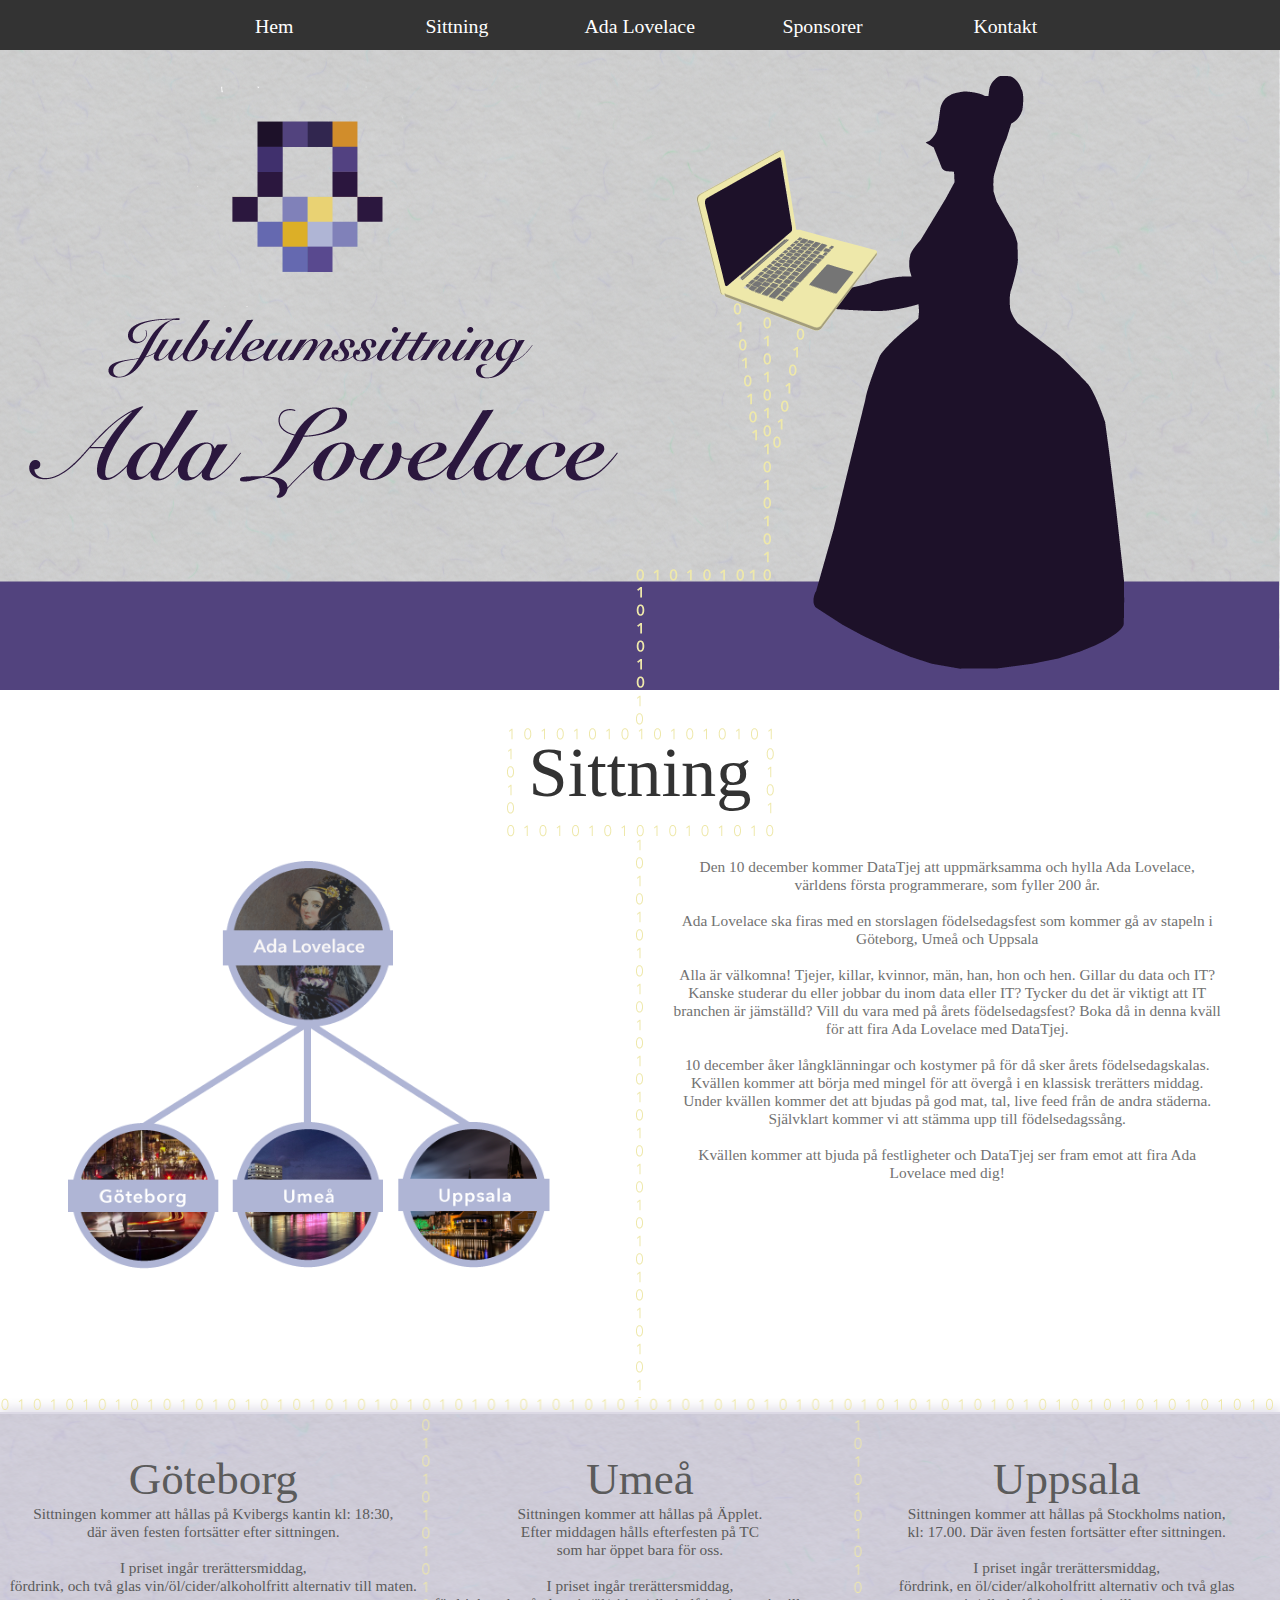
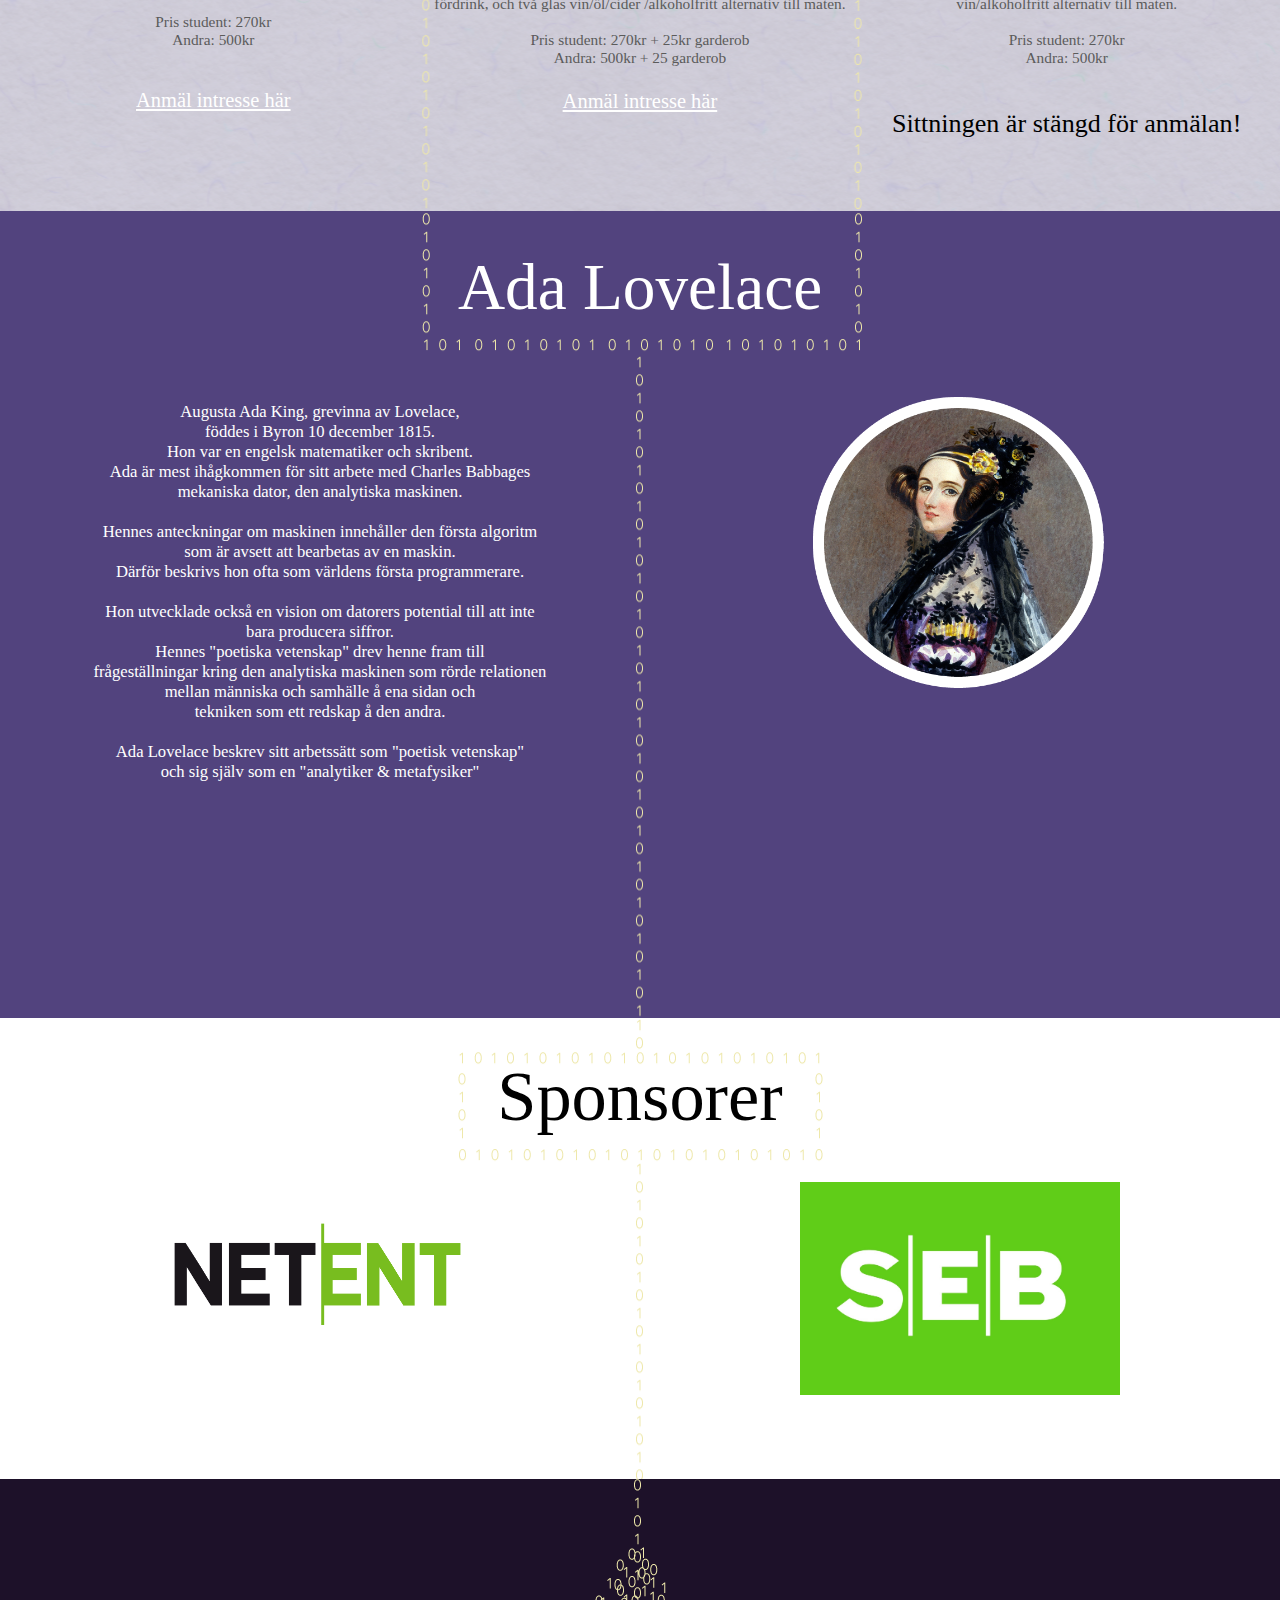
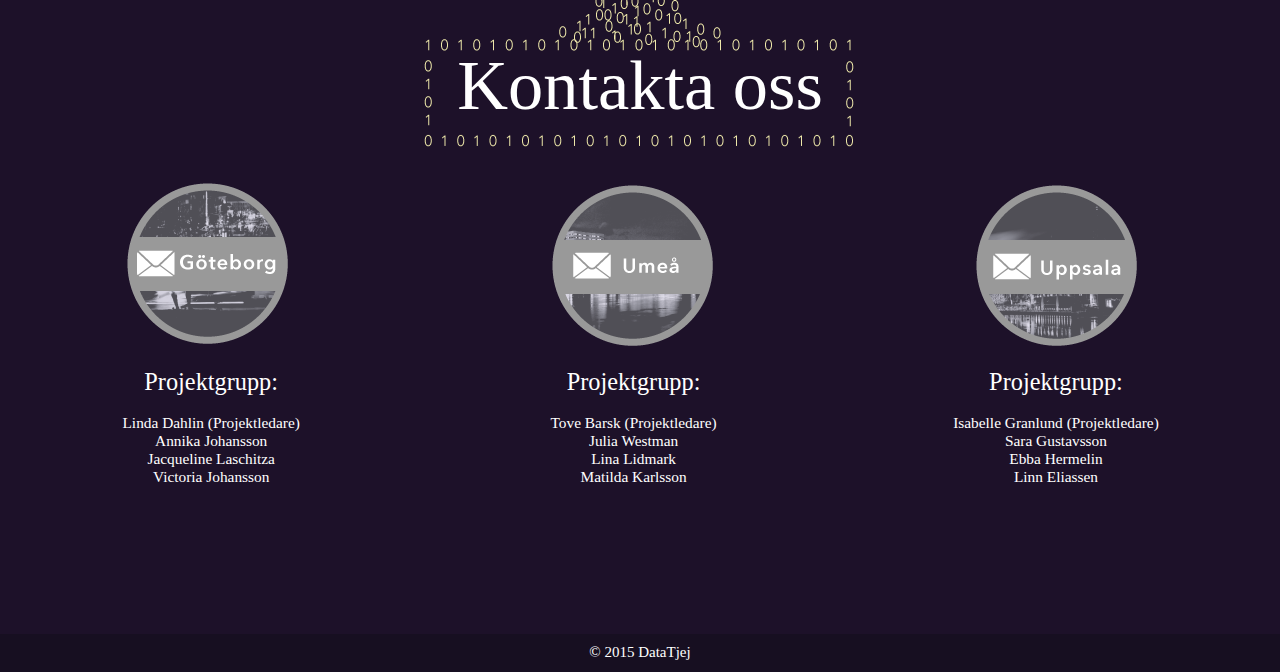
<file: index.html>
<!DOCTYPE html>
  <html>
    <head>
      <meta charset="utf-8">
      <title>Ada sittning</title>
      <link rel="stylesheet" type="text/css" href="hem.css">    
      <meta name="viewport" content="width=device-width, initial-scale=1, user-scalable=yes">
        <link media="screen and (min-width: 200px) and (max-width: 500px)" type="text/css" href="css/stilmall.css">
        <link media="screen and (min-width: 500px) and (max-width: 800px)" type="text/css" href="css/stilmall.css">
      <script src="https://ajax.googleapis.com/ajax/libs/jquery/1.11.3/jquery.min.js"></script>
    </head>
    <body>
      <div id="container">
        <div id="menuContainer">
          <a href="#hem">
            <div id="hembutton">
              <h5>Hem</h5>
            </div>
          </a>
          <a href="#sittningen">
            <div class="menuButton">
              <h5>Sittning</h5>
            </div>
          </a>
        <a href="#AdaLovelace">
          <div class="menuButton">
            <h5>Ada Lovelace</h5>
          </div>
        </a>
        <a href="#sponsorer">
          <div class="menuButton">
            <h5>Sponsorer</h5>
          </div>
        </a>
          <a href="#kontakt">
            <div class="menuButton">
              <h5>Kontakt</h5>
            </div>
          </a>
      </div>

      <p id="hem"></p>

      <div id="header">
        
        <img src="pics/Header.png" alt="Headerback">
      </div>

       <p id="sittningen"></p>
       <div id="sittning">
          <h1>Sittning</h1>
          <div id="rubrik">
          </div>

          <div id="sittningv">
            <img src="pics/träd.png" alt="sittningsbild">
          </div>
          
          <div id="sittningh">
            <div id="sittningtext">
              <p> Den 10 december kommer DataTjej att uppmärksamma och hylla Ada Lovelace, världens första programmerare, som fyller 200 år.<br><br>

Ada Lovelace ska firas med en storslagen födelsedagsfest som kommer gå av stapeln i Göteborg, Umeå och Uppsala<br><br>

Alla är välkomna! Tjejer, killar, kvinnor, män, han, hon och hen. Gillar du data och IT? Kanske studerar du eller jobbar du inom data eller IT? Tycker du det är viktigt att IT branchen är jämställd? Vill du vara med på årets födelsedagsfest? Boka då in denna kväll för att fira Ada Lovelace med DataTjej.<br><br>

10 december åker långklänningar och kostymer på för då sker årets födelsedagskalas. Kvällen kommer att börja med mingel för att övergå i en klassisk trerätters middag. Under kvällen kommer det att bjudas på god mat, tal, live feed från de andra städerna. Självklart kommer vi att stämma upp till födelsedagssång. <br><br>

Kvällen kommer att bjuda på festligheter och DataTjej ser fram emot att fira Ada Lovelace med dig!</p>
            </div>
          </div>
    
      </div>
      <div id="biljetter">
        <div id="del1">
          <h3>Göteborg</h3>


              <p> Sittningen kommer att hållas på Kvibergs kantin kl: 18:30,<br>
              
                 där även festen fortsätter efter sittningen.
                   <br> <br>
                I priset ingår trerättersmiddag, <br>fördrink, och två glas vin/öl/cider/alkoholfritt alternativ till maten.
                <br> <br>
                Pris student: 270kr<br>
                Andra: 500kr<br>
              </p>
              <a href="https://docs.google.com/forms/d/1VEbL4_DiP-sPY-cSVGkcnn8jzJflkWBUE3mh4T1oEtw/viewform">Anmäl intresse här</a>
         



        </div>
        <div id="del2">
          <h3>Umeå</h3>


            <p> Sittningen kommer att hållas på Äpplet.
                <br> 
                Efter middagen hålls efterfesten på TC 
                <br>som har öppet bara för oss. 
                <br> <br>
               I priset ingår trerättersmiddag, <br>fördrink, och två glas vin/öl/cider /alkoholfritt alternativ till maten.
                <br> <br>
                Pris student: 270kr + 25kr garderob<br>
                Andra: 500kr + 25 garderob
              </p>

              <a href="https://docs.google.com/forms/d/1FsXqYZQz6J2qxlXb5Utz8jux0iVx03G1RCtlLJFBytk/viewform">Anmäl intresse här</a>



        </div>
        <div id="del3">
          <h3>Uppsala</h3>
          <p> Sittningen kommer att hållas på Stockholms nation,<br> kl: 17.00. Där även festen fortsätter efter sittningen.
               <br> <br>
            I priset ingår trerättersmiddag, <br>fördrink, en öl/cider/alkoholfritt alternativ och två glas vin/alkoholfritt alternativ till maten.
            <br> <br>
            Pris student: 270kr<br>
            Andra: 500kr
          </p>
           <h4>Sittningen är stängd för anmälan!</h4>
        </div>
      </div>

      <p id="AdaLovelace"></p>
      <div id="ada">
       <h1>Ada Lovelace</h1>
          <div id="adav">
            <p>Augusta Ada King, grevinna av Lovelace, <br>föddes i Byron 10 december 1815.<br>
            Hon var en engelsk matematiker och skribent. <br>
            Ada är mest ihågkommen för sitt arbete med Charles Babbages<br> mekaniska dator, den analytiska maskinen. <br><br>
            Hennes anteckningar om maskinen innehåller den första algoritm <br>som är avsett att bearbetas av en maskin. <br>Därför beskrivs hon ofta som världens första programmerare. <br><br>
            Hon utvecklade också en vision om datorers potential till att inte <br>bara producera siffror.<br> Hennes "poetiska vetenskap" drev henne fram till <br>frågeställningar kring den analytiska maskinen som rörde relationen <br>mellan människa och samhälle å ena sidan och <br>tekniken som ett redskap å den andra.<br><br>
            Ada Lovelace beskrev sitt arbetssätt som "poetisk vetenskap"<br> och sig själv som en "analytiker & metafysiker"


          </p>
          </div>

          <div id="adah">
            <img src="pics/ada.png" alt="adabild" >
          </div>
      </div>
      <p id="sponsorer"></p>
      <div id="sponsors">
         <h1>Sponsorer</h1>
        <div id="sponsorh">
          <a href="http://www.netent.com/?lang=sv"><img src="pics/netentlogo.png" /></a>
        </div>
        <div id="sponsorv">
          <a href="http://sebgroup.com/"><img src="pics/seblogo.jpg" /></a>
        </div>
      </div>  
      <div id="contacts">
      <p id="kontakt"></p>
        <h1>Kontakta oss</h1>
        <div class="d1">
           <a href="mailto:adagoteborg@datatjej.se"><img src="pics/göt.png" alt="adabild" ></a>
                <h3>Projektgrupp:</h3><br>
             <p>Linda Dahlin (Projektledare)<br>
             Annika Johansson<br>
             Jacqueline Laschitza<br>
             Victoria Johansson<br>
           </p>

        </div>
        <div class="d1">
          <a href="mailto:adaumea@datatjej.se"><img src="pics/ume.png" alt="adabild" ></a>

          <h3>Projektgrupp:</h3><br>
             <p>Tove Barsk (Projektledare)<br>
             Julia Westman<br>
             Lina Lidmark<br>
             Matilda Karlsson<br>
           </p>
        </div>
        <div class="d1">
          <a href="mailto:adauppsala@datatjej.se"><img src="pics/upp.png" alt="adabild" ></a>
                <h3>Projektgrupp:</h3><br>
             <p>Isabelle Granlund (Projektledare)<br>
             Sara Gustavsson<br>
             Ebba Hermelin<br>
             Linn Eliassen<br>
           </p>
        </div>
      </div>
      <div id="fotter">
          <p>© 2015 DataTjej</p>
        </div>
      </div>
    </div>
  </body>
</html>
</file>
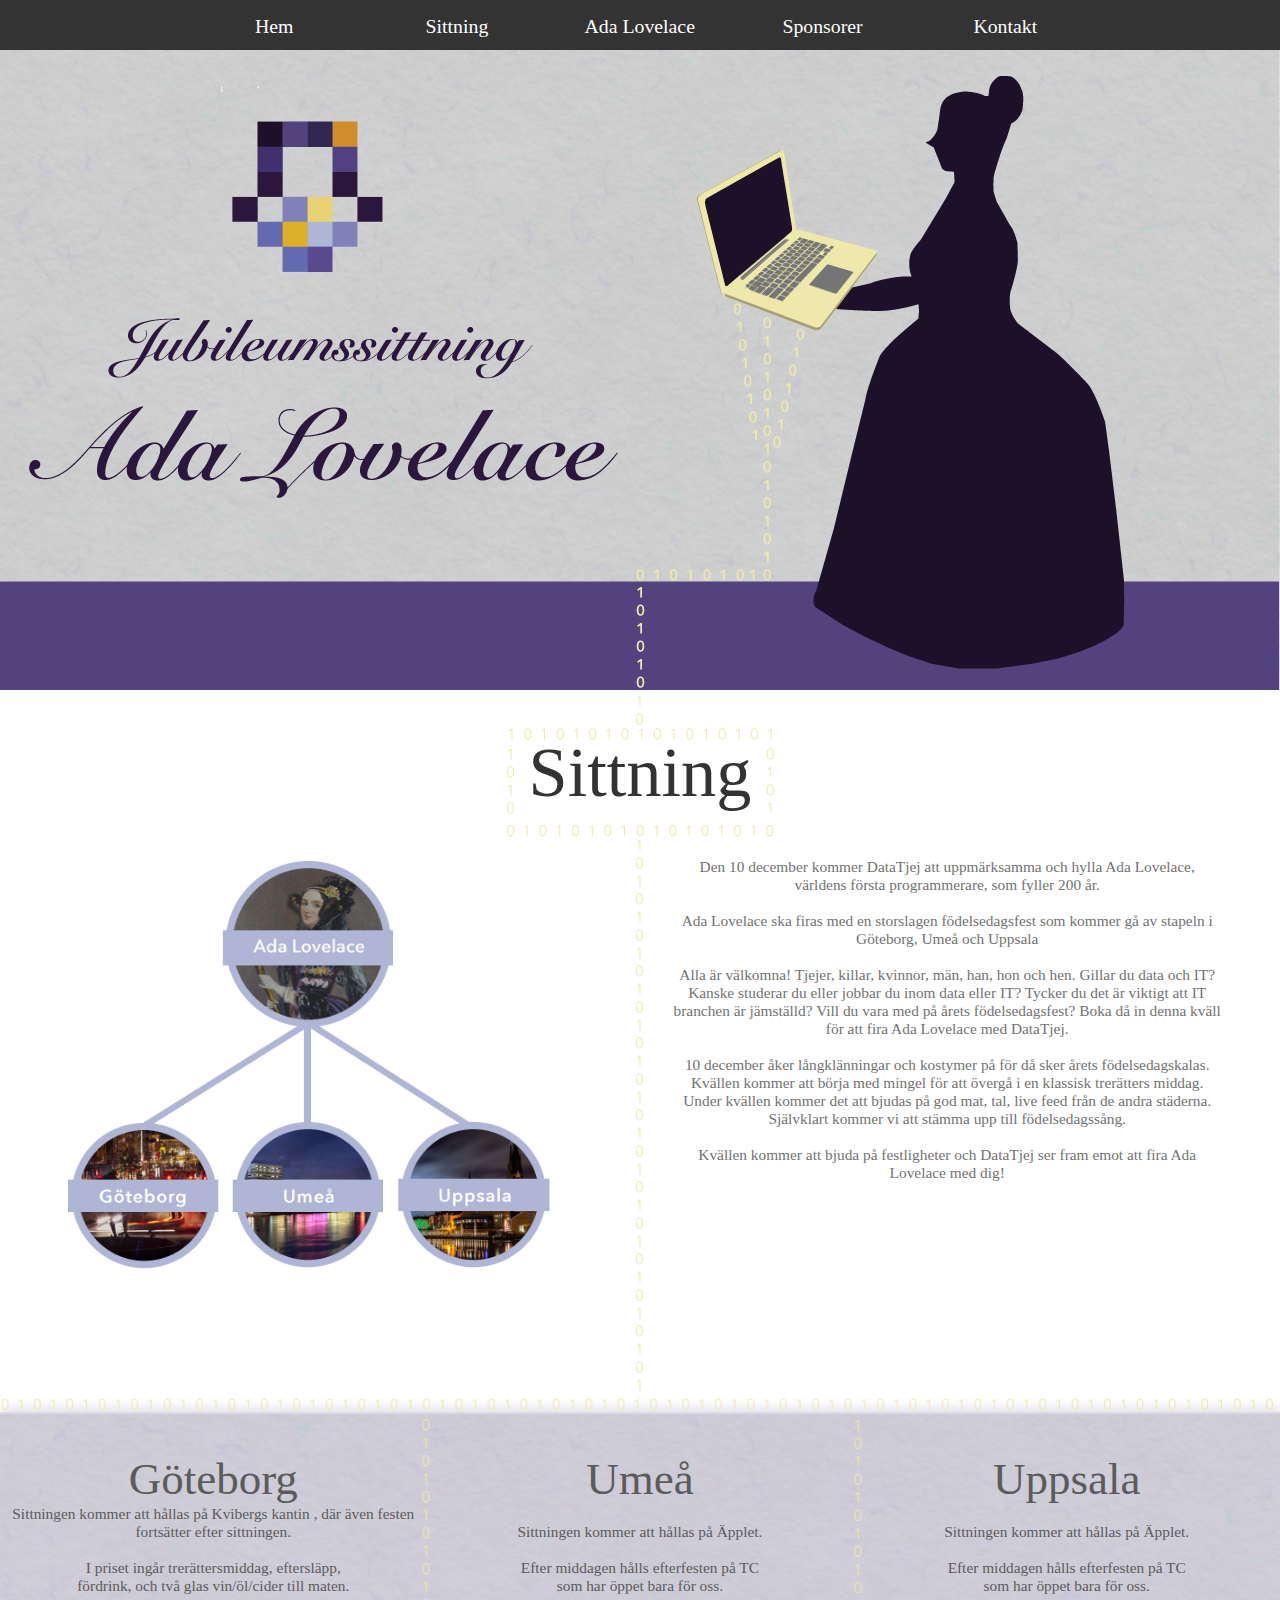
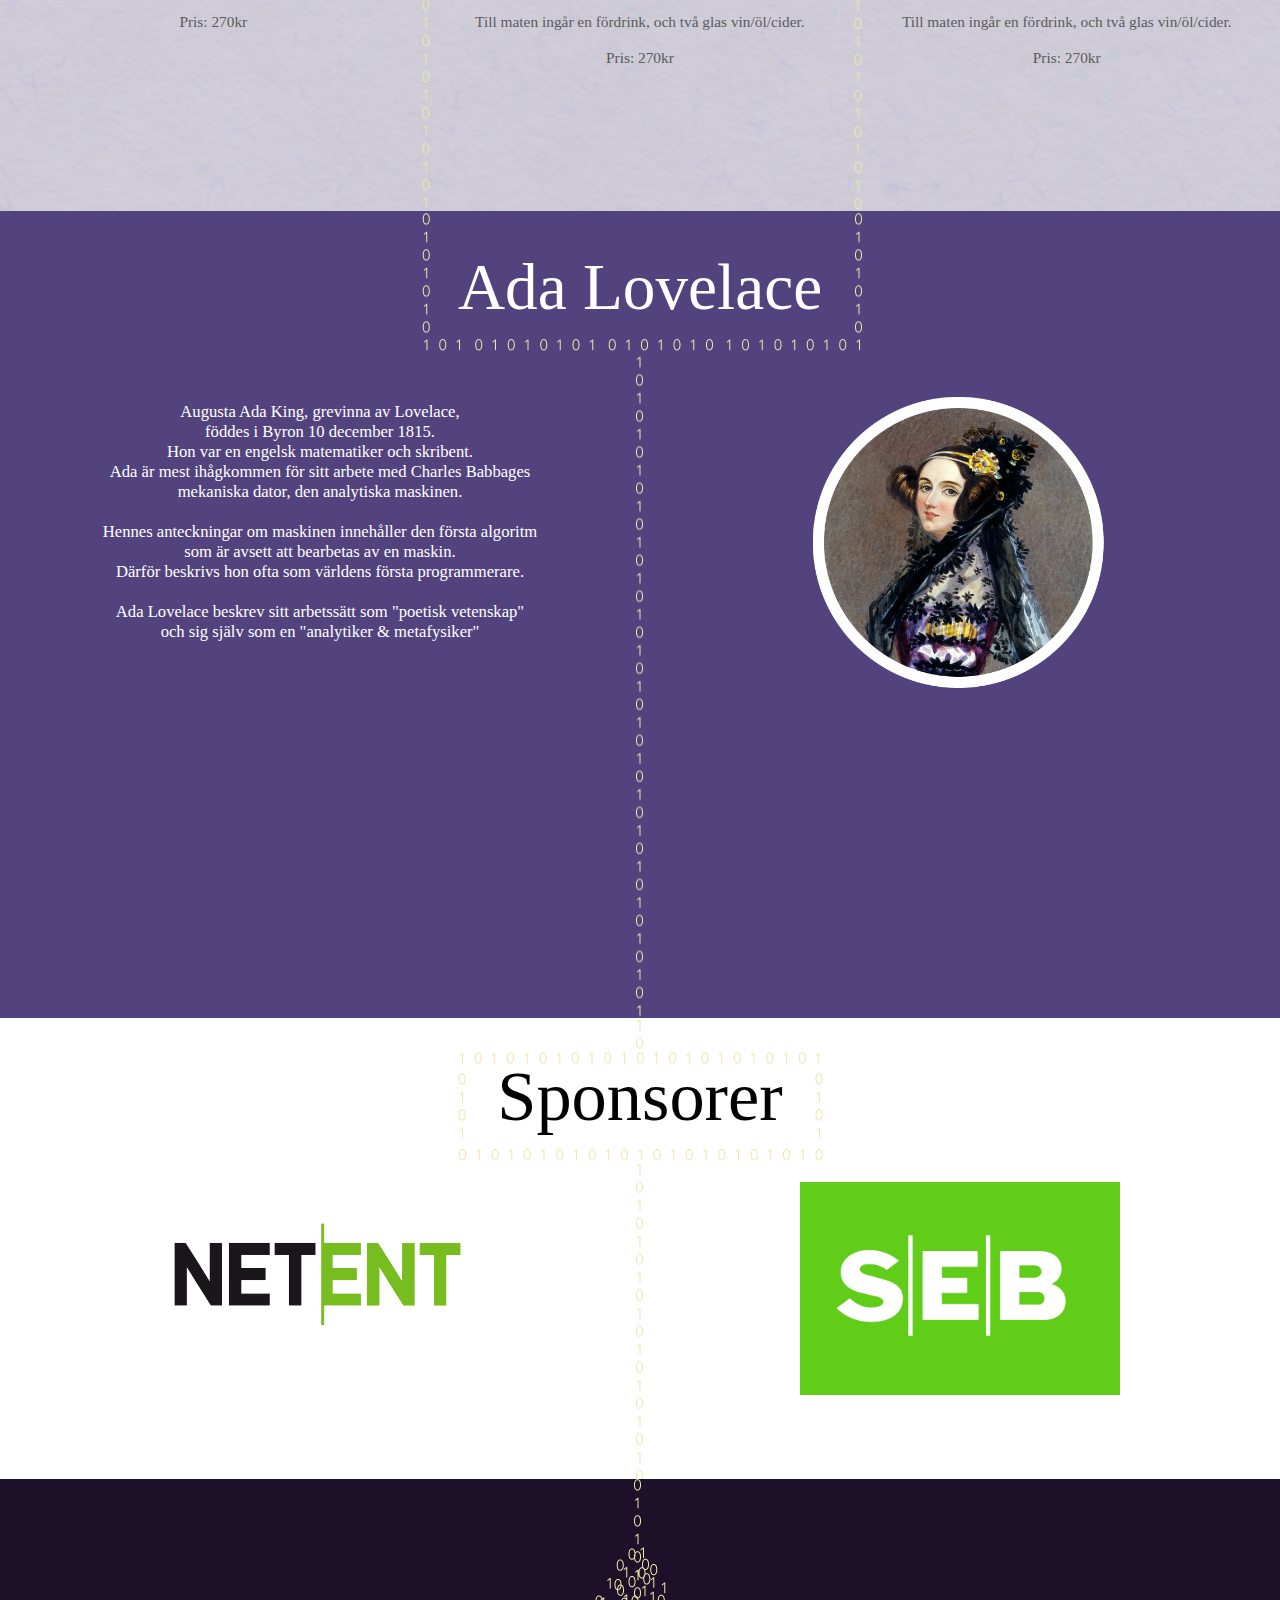
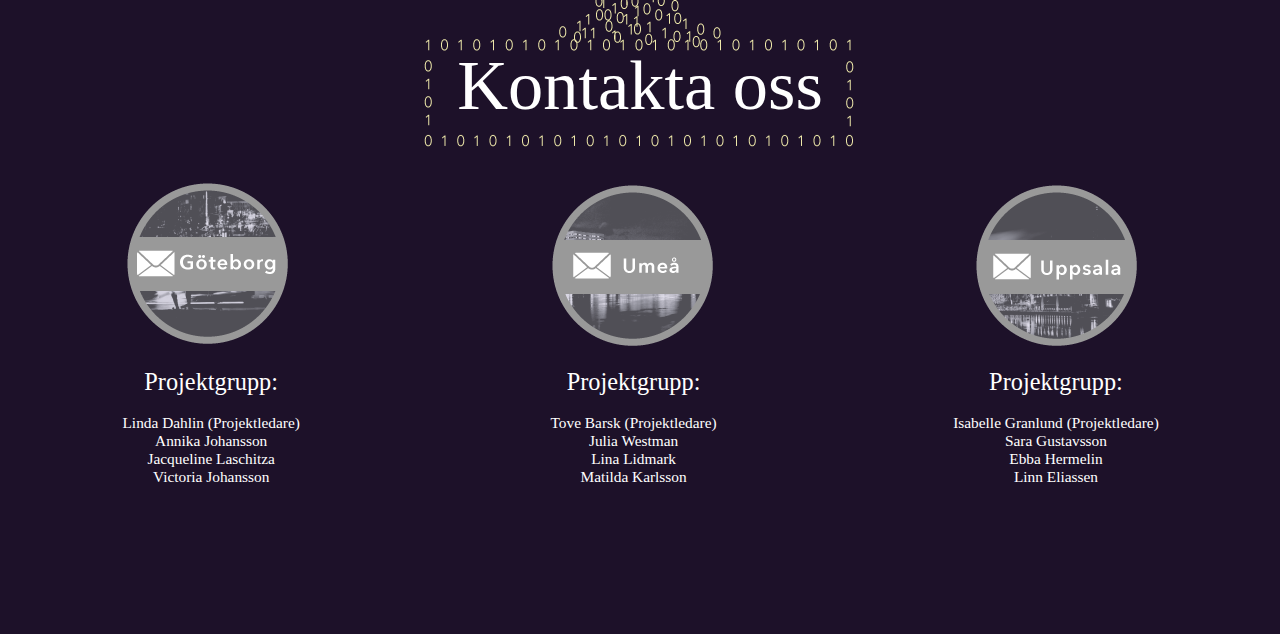
<file: Hem.html>
<!DOCTYPE html>
  <html>
    <head>
      <meta charset="utf-8">
      <title>Ada sittning</title>
      <link rel="stylesheet" type="text/css" href="hem.css">    
      <meta name="viewport" content="width=device-width, initial-scale=1, user-scalable=yes">
        <link media="screen and (min-width: 200px) and (max-width: 500px)" type="text/css" href="css/stilmall.css">
        <link media="screen and (min-width: 500px) and (max-width: 800px)" type="text/css" href="css/stilmall.css">
      <script src="https://ajax.googleapis.com/ajax/libs/jquery/1.11.3/jquery.min.js"></script>
    </head>
    <body>
      <div id="container">
        <div id="menuContainer">
          <a href="#hem">
            <div class="menuButton">
              <h5>Hem</h5>
            </div>
          </a>
          <a href="#sittningen">
            <div class="menuButton">
              <h5>Sittning</h5>
            </div>
          </a>
        <a href="#AdaLovelace">
          <div class="menuButton">
            <h5>Ada Lovelace</h5>
          </div>
        </a>
        <a href="#sponsorer">
          <div class="menuButton">
            <h5>Sponsorer</h5>
          </div>
        </a>
          <a href="#kontakt">
            <div class="menuButton">
              <h5>Kontakt</h5>
            </div>
          </a>
      </div>

      <p id="hem"></p>

      <div id="header">
        
        <img src="pics/Header.png" alt="Headerback">
      </div>

       <p id="sittningen"></p>
       <div id="sittning">
          <h1>Sittning</h1>
          <div id="rubrik">
          </div>

          <div id="sittningv">
            <img src="pics/träd.png" alt="sittningsbild">
          </div>
          
          <div id="sittningh">
            <div id="sittningtext">
              <p> Den 10 december kommer DataTjej att uppmärksamma och hylla Ada Lovelace, världens första programmerare, som fyller 200 år.<br><br>

Ada Lovelace ska firas med en storslagen födelsedagsfest som kommer gå av stapeln i Göteborg, Umeå och Uppsala<br><br>

Alla är välkomna! Tjejer, killar, kvinnor, män, han, hon och hen. Gillar du data och IT? Kanske studerar du eller jobbar du inom data eller IT? Tycker du det är viktigt att IT branchen är jämställd? Vill du vara med på årets födelsedagsfest? Boka då in denna kväll för att fira Ada Lovelace med DataTjej.<br><br>

10 december åker långklänningar och kostymer på för då sker årets födelsedagskalas. Kvällen kommer att börja med mingel för att övergå i en klassisk trerätters middag. Under kvällen kommer det att bjudas på god mat, tal, live feed från de andra städerna. Självklart kommer vi att stämma upp till födelsedagssång. <br><br>

Kvällen kommer att bjuda på festligheter och DataTjej ser fram emot att fira Ada Lovelace med dig!</p>
            </div>
          </div>
    
      </div>
      <div id="biljetter">
        <div id="del1">
          <h3>Göteborg</h3>


        <p> Sittningen kommer att hållas på Kvibergs kantin
              
                , där även festen fortsätter efter sittningen.
                   <br> <br>
                I priset ingår trerättersmiddag, eftersläpp, <br>fördrink, och två glas vin/öl/cider till maten.
                <br> <br>
                Pris: 270kr
              </p>


        </div>
        <div id="del2">
          <h3>Umeå</h3>


            <p> <br>Sittningen kommer att hållas på Äpplet.
                <br> <br>
                Efter middagen hålls efterfesten på TC 
                <br>som har öppet bara för oss. 
                <br> <br>
                Till maten ingår en fördrink, och två glas vin/öl/cider.
                <br> <br>
                Pris: 270kr
              </p>

        </div>
        <div id="del3">
          <h3>Uppsala</h3>



              <p> <br>Sittningen kommer att hållas på Äpplet.
                <br> <br>
                Efter middagen hålls efterfesten på TC <br>som har öppet bara för oss. 
                   <br> <br>
                Till maten ingår en fördrink, och två glas vin/öl/cider.
                <br> <br>
                Pris: 270kr

              </p>



        </div>
      </div>

      <p id="AdaLovelace"></p>
      <div id="ada">
       <h1>Ada Lovelace</h1>
          <div id="adav">
            <p>Augusta Ada King, grevinna av Lovelace, <br>föddes i Byron 10 december 1815.<br>
            Hon var en engelsk matematiker och skribent. <br>
            Ada är mest ihågkommen för sitt arbete med Charles Babbages<br> mekaniska dator, den analytiska maskinen. <br><br>
            Hennes anteckningar om maskinen innehåller den första algoritm <br>som är avsett att bearbetas av en maskin. <br>Därför beskrivs hon ofta som världens första programmerare. <br><br>
            Ada Lovelace beskrev sitt arbetssätt som "poetisk vetenskap"<br> och sig själv som en "analytiker & metafysiker"
          </p>
          </div>

          <div id="adah">
            <img src="pics/ada.png" alt="adabild" >
          </div>
      </div>
      <p id="sponsorer"></p>
      <div id="sponsors">
         <h1>Sponsorer</h1>
        <div id="sponsorh">
          <img src="pics/netentlogo.png" />
        </div>
        <div id="sponsorv">
          <img src="pics/seblogo.jpg" />
        </div>
      </div>  
      <div id="contacts">
      <p id="kontakt"></p>
        <h1>Kontakta oss</h1>
        <div class="d1">
          <img src="pics/göt.png" alt="adabild" >
                <h3>Projektgrupp:</h3><br>
             <p>Linda Dahlin (Projektledare)<br>
             Annika Johansson<br>
             Jacqueline Laschitza<br>
             Victoria Johansson<br>
           </p>

        </div>
        <div class="d1">
          <a href="mailto:adaumea@datatjej.se"><img src="pics/ume.png" alt="adabild" ></a>

          <h3>Projektgrupp:</h3><br>
             <p>Tove Barsk (Projektledare)<br>
             Julia Westman<br>
             Lina Lidmark<br>
             Matilda Karlsson<br>
           </p>
        </div>
        <div class="d1">
          <img src="pics/upp.png" alt="adabild" >
                <h3>Projektgrupp:</h3><br>
             <p>Isabelle Granlund (Projektledare)<br>
             Sara Gustavsson<br>
             Ebba Hermelin<br>
             Linn Eliassen<br>
           </p>
        </div>
      </div>


    </div>
  </body>
</html>
</file>
<file: hem.css>
body{
background-color: #757575;
margin:0px;
font-family: "Avenir Next";
}
p{
	text-align: justify;
	font-weight: 300;
	font-size: 1.7vw;
	margin:0;
}
a{
	color: #ffffff;
}
h1 {
	text-align: center;
	font-weight: 200;
	margin: 0;
	font-size: 5.5vw;
}

h3 {
	text-align: center;
	font-weight: 200;
	margin: 0;
	font-size: 5vh;
}
h5{
	text-align: center;
	font-size: 2.2vh;
	font-weight: 400;
	margin-top: 8%;
}
h6{
	text-align: center;
	font-size: 2vh;
	font-weight: 400;
}
h4{
	padding-top: 9%;
	margin: 0;
	margin-bottom: 2%;
	text-align: center;
	font-size: 2.9vh;
	font-weight: 400;

}
#menuContainer{
	height: 50px;
	width: 100%;
	background-color: #333333;
	position: fixed;
	margin-top: 0;
	text-align: center;
	padding-left: 14.28%;
}

.menuButton{
	
	height: 50px;
	width: 14.28%;
	float: left;
	text-align: center;
}

#hembutton {
	height: 50px;
	width: 14.28%;
	float: left;
	text-align: center;
}

.menuButton p{
	font-weight: 300;
	font-size: 18px;
}

#header{
	height: auto;
	margin: 0;
	background-color: #ffffff;
}

#header img{
	width:100%;
	height: auto;
 	margin: 0;
}

 #computer{ 
 	padding-top: 10%;
 	float:center;
 	text-align: center;
 }
#container{
	height: auto;
	width:100%;
}

#sittning{
	padding-bottom: 52%;
	height: 0;
	background-image: url("pics/sittningback.png");
	background-repeat: no-repeat;
	background-size: 100%;
	background-color: #ffffff;
	padding-top: 3%;
}
#sittning h1{
	color: #333333;
}

#sittningv{
	text-align: center;
	background-size: 80%;
	padding-top: 3%;
	height: auto;
	width: 50%;
	float: left;
}

#sittningv img{	
	padding-right: 5%;
	padding-left: 5%;
	position: center;
	width: 90%;
	height: auto;
}
#sittningh{
	height:auto;
	width: 50%;
	float: left;
}

#sittningtext {
	padding-left: 5%;
	margin-top: 7%;
	width: 86%;
	height: auto;
}

#sittningtext p {
	text-align: center;
	color: #727272;
	font-weight: 300;
	font-size: 1.2vw;	
	font-weight: normal;

}

#biljetter {
	margin: 0;
	padding: 0;
	background-color: #ffffff;
	width: 100%;
	padding-bottom: 32.3%;
	height: 0;
	background-image: url("pics/biljettback.png");
	background-size: 100%;
	background-position: center;
	background-repeat: no-repeat;
}


#biljetter h3{
	margin-top: 50px;
	font-weight: 400;
	padding-bottom: 0;
	color: #5b5b5b;
}
#biljetter h5{

	font-weight: 400;
	padding-bottom: 0;
	color: #5b5b5b;
	font-size: 4vh;
	margin-top: 2%;
}
#biljetter p{
	text-align: center;
	color: #5b5b5b;
	font-weight: 300;
	font-size: 1.2vw;	
	font-weight: normal;
}

#biljetter a{
	font-size: 1.6vw;
	font-weight: 300;
}

#del1{
	text-align: center;
	padding-top: 5px;
	float: left;
	width: 33.33%;
	height: 200px;
}

#del1 p{
	padding-bottom: 40px;
}

#del2 {
	text-align: center;
	padding-top: 5px;
	float:left;
	width: 33.33%;
	text-align: center;
		height: 200px;
}

#del2 p{
	padding-bottom: 23px;
}


#del3 {
	text-align: center;
	padding-top: 5px;
	float: right;
	width: 33.33%;
	height: 200px;
}

#del3 p{
	padding-bottom: 4px;
}

#ada {
	padding-top: 3%;
	width: 100%;
	padding-bottom: 60%;
	height:0;
	background-color: #52437e;
	background-image: url("pics/adaback.png");
	background-size: 100%;
	text-align: center;
}
#ada h1{
	color: #ffffff;
	font-size: 5.1vw;
}
#ada p{
	color: #ffffff;
	text-align: center;
	font-weight: 300;
	font-size: 1.3vw;	
	font-weight: normal;

}
#adav{
	padding-top: 6%;
	width:50%;
	height:100%;
	float:left;
}
#adah{
	padding-top: 5%;
	width:50%;
	float:left;
	height:100%;
}

#adah img{
	width:50%;
	height:auto;
}


#sponsors{
	padding-top: 3%;
	padding-bottom: 33%;
	height:0;
	width:100%;
	background-color: #ffffff;
	background-image: url("pics/sponsback.png");
	background-size: 100%;
}

#sponsorh {
	text-align: center;
	float: left;
	width: 50%;
	height: auto;
}

#sponsorh img {
	padding-top: 12%;
	width: 50%;
}

#sponsorv{
	text-align: center;
	float: left;
	width: 50%;
	height: auto; 
}

#sponsorv img {
	padding-top: 7%;
	width: 50%;
}

#contacts {
	padding-top: 13%;
	width:100%;
	background-color: #1D1129;
	padding-bottom: 46%;
	height:0;
	text-align: center;
	background-image: url("pics/contactback.png");
	background-size: 100%;
}
#contacts p{
	text-align: center;
	color: #ffffff;
	font-weight: 300;
	font-size: 1.2vw;	
	font-weight: normal;
}
#contacts h3{
	font-size: 1.9vw;
	font-weight: 400;
	color:white;
	text-align: center;
}
.d1{
	padding-top: 3%;
	float: left;
	width: 33%;
	height: 400px;
}
.d1 img{
	float: center;
	size:100%;
}


#contacts h1 {
	color: #ffffff;
	font-weight: 200;
}


#fotter {
	width: 100%;
	height: 0;
	padding-bottom: 3%;
	text-align: center;
	color: #ffffff;
	background-color: #170F21;
}

#fotter p{
	text-align: center;
	padding-top: 10px;
	font-size: 15px;
}


/** IPAD **/
@media (min-width: 500px) and (max-width: 800px) {
	
	h1 {
		font-size: 4.5em;
	}

	h3{
		font-size: 24px;
	}

	h5{
		font-size: 15px;
	}

	#container{
		height: auto;
	}

	#menuContainer{
		height: 41px;
		width: 100%;
		background-color: #333333;
		position: fixed;
		margin-top: 0;
		text-align: center;
		padding-left: 5%;
	}

	.menuButton {
		height: 50px;
		width: 20%;
		float: left;
		text-align: center;
	}

	#sittning{
		padding-bottom: 100%;
		height: 0;
		width:100%;
		background-image: url("pics/mobilback.png");
		background-repeat: no-repeat;
		background-size: 100%;
		background-color: #ffffff;
		padding-top: 3%;
	}


	#sittningv{
		text-align: center;
		padding-top: 5%;
		height: auto;
		width: 50%;
		float: left;
	}

	#sittningv img{	
		padding: 0;
		margin-top: 112px;
		position: center;
		width: 100%;
		height: auto;
	}

	#sittningtext {
		padding-left: 5%;
		margin-top: 15%;
		width: 86%;
		height: auto;
	}

	#sittningtext p {
		font-size: 1.9vw;
		color: #727272;	
	}

	#biljetter {
		margin: 0;
		padding: 0;
		background-color: #ffffff;
		width: 100%;
		padding-bottom: 32%;
		height: 0;
		background-image: url("pics/biljetter.png");
		background-size: 100%;
		background-position: center;
		background-repeat: no-repeat;
	}

	#biljetter a{
		font-size: 20px;
		font-weight: 300;
	}

	#del1{
		text-align: center;
		padding-top: 15px;
	}

	#del1 h3 {
		margin-top: 0px;
		font-size: 25px;
		font-weight: 300;
	}
	#del1 p{
		font-size: 1.6vw;
		font-weight:normal;
		color: #727272;
		padding-bottom: 10px;
		
	}

	#del1 a{
		margin-top: 50px;

	}

	#del2 {
		padding-top: 15px;
	}

	#del2 h3{
		margin-top: 0px;
		font-size: 25px;
		font-weight: 300;
	}
	#del2 p{
		font-size: 1.6vw;
		font-weight:normal;
		color: #727272;
		padding-bottom: 10px;
	}

	#del3 {
		text-align: center;
		padding-top: 15px;
	}

	#del3 h3{
		margin-top: 0px;
		font-size: 25px;
		font-weight: 300;
	}
	#del3 p {
		font-size: 1.6vw;
		font-weight:normal;
		color: #727272;
		padding-bottom: 10px;
	}

	#ada {
		padding-top: 3%;
		width: 100%;
		padding-bottom: 100%;
		height:0;
		background-color: #52437e;
		background-image: url("pics/mobilback.png");
		background-size: 100%;
		text-align: center;
	}

	#ada h1{
		font-size: 4.5em;
	}

	#adah img{
		padding-top: 15%;
		width:75%;
		height:auto;
	}

	#ada p {
		color: #ffffff;
		text-align: center;
		font-weight: 300;
		font-size: 1.9vw;
	}

	#sponsors{

		padding-top: 3%;
		padding-bottom: 45%;
		height:0;
		width:100%;
		background-image: url("pics/mobilback.png");
		background-color: #ffffff;
	}


	#contacts {
		padding-top: 13%;
		width:100%;
		background-color: #1D1129;
		padding-bottom: 45%;
		height:0;
		text-align: center;
	}

	#contacts h1{
		font-size: 2.6em;
	}

	#contacts p{
		display: none;
	}
	#contacts h3{
		display: none;
	}
	.d1{
		padding-top: 3%;
		float: left;
		width: 33%;
		height: auto;
	}

	#contacts h1 {
		color: #ffffff;
		font-weight: 200;
	}

	.d1 img{
		width: 90%;
		height: auto;
		float: center;
	}


	#fotter {
		width: 100%;
		height: 0;
		padding-bottom: 7%;
		text-align: center;
		color: #ffffff;
		background-color: #170F21;
	}

	#fotter p{
		text-align: center;
		padding-top: 15px;
		font-size: 15px;
	}




}

@media (min-width:200px) and (max-width: 500px) {
	body{
		width: 100%;
	}


	#container{
		width:100%;
		height: auto;
	}

	#menuContainer{
		height: 35px;
		width: 100%;
		background-color: #333333;
		position: fixed;
		padding-left: 0;
		margin-top: 0;
	}

	#hembutton{
		display: none;
	}

	.menuButton{
		height: 50px;
		width: 25%;
		float: left;
		text-align: center;
	}

	.menuButton p{
		font-weight: 300;
		font-size: 18px;
	}

	#header{
		width: 100%;
		height: 0;
		padding-bottom: 89%;
		background-repeat: no-repeat;
		background-image: url("pics/mobilheader.png");
		background-size: 100%;
	}

	#header img{
		width: 0;
	}

	#sittning{
		padding-bottom: 271%;
		height: 0;
		width:100%;
		background-image: none;
		background-color: #ffffff;
		padding-top: 3%;
	}


	#sittning h1{
		font-size: 2.8em;
	}

	#sittningv{
		text-align: center;
		padding-top: 5%;
		height: auto;
		width: 100%;
		float: left;
	}

	#sittningv img{	
		padding-right: 5%;
		padding-left: 8%;
		position: center;
		width: 80%;
		height: auto;
	}
	#sittningh{
		height:auto;
		width: 100%;
	}

	#sittningtext {
		padding-left: 10%;
		margin-top: 15px;
		width: 80%;
		height: auto;
	}

	#sittningtext p {
		text-align: center;
		color: black;
		font-weight: 400;
		font-size: 4vw;	
	}


	#biljetter {
		margin: 0;
		padding: 0;
		background-image: none;
		background-color: #AFB5D5;
		width: 100%;
		padding-bottom: 310%;
		height: 0;
	}


	#biljetter h3{
		margin-top: 50px;
		font-size: 2.3em;
		font-weight: 300;
		padding-bottom: 0;
	}

	#biljetter a{
		font-size: 25px;
		font-weight: 200;
	}
	#biljetter p{
		text-align: center;
		font-weight: 400;
		font-size: 3.8vw;
	}


	#del1{

		float: left;
		width: 100%;
		height: 200px;
		padding-bottom: 100px;
	}

	#del2 {
		float:left;
		width: 100%;
		text-align: center;
		height: 200px;
		padding-bottom: 125px;
	}


	#del3 {
		float: right;
		width: 100%;
		height: 200px;
	}

	#ada {
		padding-top: 3%;
		width: 100%;
		padding-bottom: 276%;
		height:0;
		background-color: #52437E;
		background-image: none;
		background-size: 100%;
		text-align: center;
	}
	#ada h1{
		font-size: 2.8em;
		color: #ffffff;
	}
	#ada p{
		color: #ffffff;
		text-align: center;
		font-weight: 400;
		font-size: 3.8vw;

	}
	#adav{
		width:100%;
		height: auto;
		float:left;
		padding-bottom: 30px;
	}
	#adah{
		width:100%;
		float:left;
		height:100%;
	}

	#adah img{
		width:60%;
		height:auto;
	}

	#sponsors{
	padding-top: 3%;
	padding-bottom: 50%;
	height:0;
	width:100%;
	background-color: #ffffff;
	background-image: none;
	background-size: 100%;
	}

	#sponsors h1{
		font-size: 2.8em;
	}

	#sponsorh {
		text-align: center;
		float: left;
		width: 50%;
		height: auto;
	}

	#sponsorh img {
		padding-top: 12%;
		width: 50%;
	}

	#sponsorv{
		text-align: center;
		float: left;
		width: 50%;
		height: auto; 
	}

	#sponsorv img {
		padding-top: 7%;
		width: 50%;
	}

	#contacts {
		padding-top: 3%;
		width:100%;
		background-image: none;
		background-color: #1D1129;
		padding-bottom: 58%;
		height:0;
		text-align: center;
	}

	#contacts h1{
		font-size: 2.8em;
	}

	#contacts p{
		display: none;
	}
	#contacts h3{
		display: none;
	}
	.d1{
		padding-top: 3%;
		float: left;
		width: 33%;
		height: auto;
	}

	#contacts h1 {
		color: #ffffff;
		font-weight: 200;
	}

	.d1 img{
		width: 90%;
		height: auto;
		float: center;
	}


	#fotter {
		width: 100%;
		height: 0;
		padding-bottom: 12%;
		text-align: center;
		color: #ffffff;
		background-color: #170F21;
	}

	#fotter p{
		text-align: center;
		padding-top: 15px;
		font-size: 12px;
	}


}
</file>
